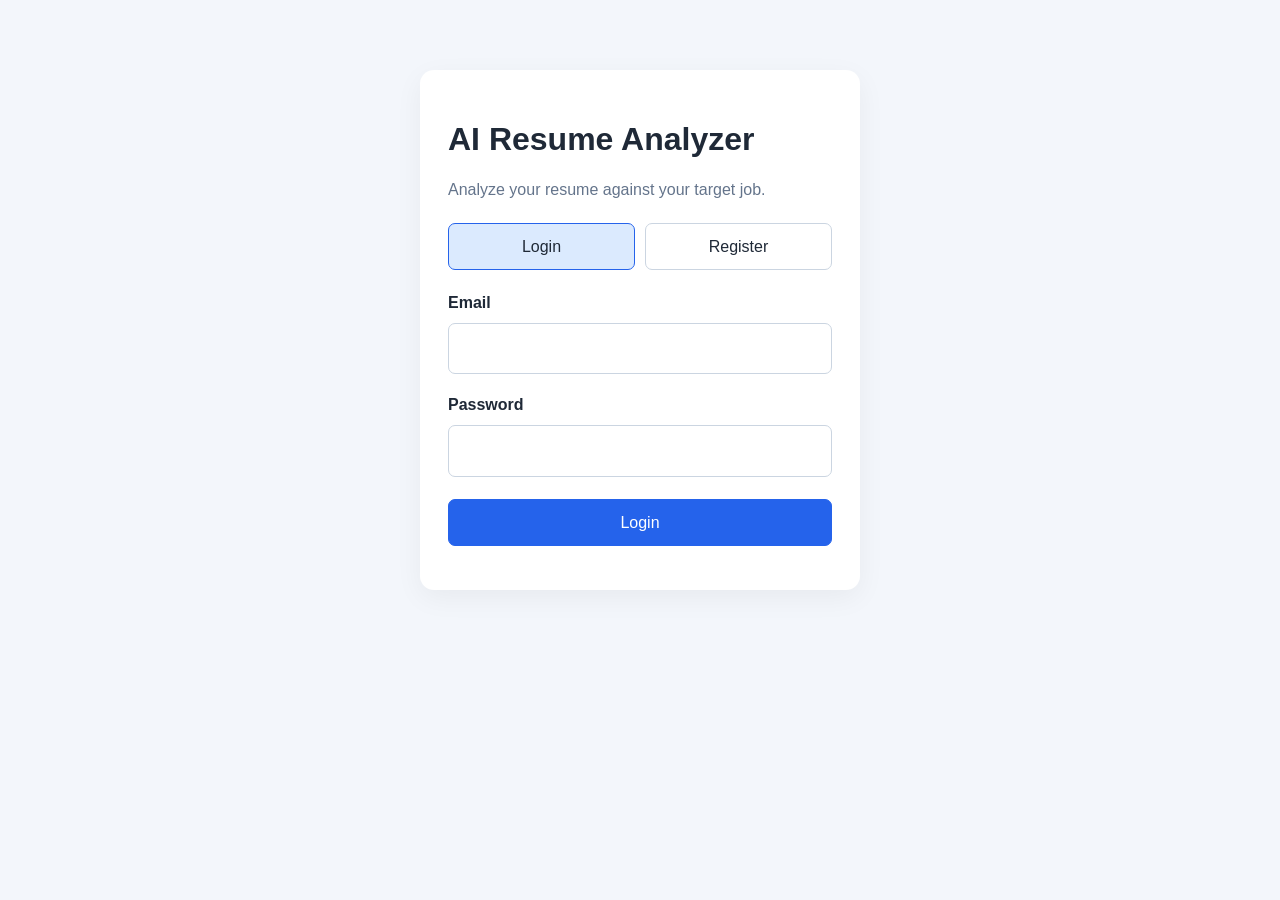
<file: frontend/index.html>
<!DOCTYPE html>
<html lang="en">
<head>
    <meta charset="UTF-8">
    <meta name="viewport" content="width=device-width, initial-scale=1.0">
    <title>AI Resume Analyzer | Login</title>
    <link rel="stylesheet" href="/frontend/style.css">
</head>
<body>
    <main class="auth-card">
        <h1>AI Resume Analyzer</h1>
        <p>Analyze your resume against your target job.</p>

        <div class="tabs">
            <button id="loginTab" class="active">Login</button>
            <button id="registerTab">Register</button>
        </div>

        <form id="authForm">
            <div id="nameField" hidden>
                <label for="name">Full name</label>
                <input id="name" name="name" maxlength="100">
            </div>

            <label for="email">Email</label>
            <input id="email" name="email" type="email"
                   maxlength="255" required>

            <label for="password">Password</label>
            <input id="password" name="password" type="password"
                   minlength="8" required>

            <button id="submitButton" class="primary" type="submit">
                Login
            </button>
        </form>

        <p id="message" role="status"></p>
    </main>

    <script src="/frontend/auth.js"></script>
</body>
</html>
</file>
<file: frontend/style.css>
* {
    box-sizing: border-box;
}

body {
    margin: 0;
    font-family: Arial, sans-serif;
    background: #f3f6fb;
    color: #1f2937;
    line-height: 1.6;
}

h1, h2, h3 {
    line-height: 1.3;
}

a {
    color: #2563eb;
    text-decoration: none;
}

a:hover {
    text-decoration: underline;
}

.topbar {
    background: #ffffff;
    padding: 16px 6%;
    display: flex;
    align-items: center;
    justify-content: space-between;
    gap: 16px;
    flex-wrap: wrap;
    border-bottom: 1px solid #e5e7eb;
}

.topbar h2 {
    margin: 0;
}

nav {
    display: flex;
    align-items: center;
    gap: 16px;
}

.container {
    width: min(900px, 92%);
    margin: 35px auto;
}

.auth-card {
    width: min(440px, 92%);
    margin: 70px auto;
    padding: 28px;
    background: white;
    border-radius: 14px;
    box-shadow: 0 8px 28px #0000000d;
}

.auth-card h1 {
    margin-bottom: 5px;
}

.auth-card > p {
    color: #64748b;
}

.panel {
    background: #ffffff;
    border: 1px solid #e5e7eb;
    border-radius: 12px;
    padding: 24px;
    margin: 22px 0;
}

label {
    display: block;
    margin: 18px 0 7px;
    font-weight: 600;
}

input, textarea {
    width: 100%;
    padding: 12px;
    font: inherit;
    border: 1px solid #cbd5e1;
    border-radius: 7px;
    background: #ffffff;
}

textarea {
    resize: vertical;
}

input:focus, textarea:focus {
    outline: 2px solid #93c5fd;
    border-color: #2563eb;
}

button {
    padding: 10px 15px;
    border: 1px solid #cbd5e1;
    border-radius: 7px;
    background: #ffffff;
    color: #1f2937;
    font: inherit;
    cursor: pointer;
}

button:hover {
    background: #eff6ff;
}

button:disabled {
    opacity: 0.6;
    cursor: not-allowed;
}

.primary {
    width: 100%;
    margin-top: 22px;
    background: #2563eb;
    color: white;
    border-color: #2563eb;
}

.primary:hover {
    background: #1d4ed8;
}

.tabs {
    display: flex;
    gap: 10px;
    margin: 20px 0;
}

.tabs button {
    flex: 1;
}

.tabs button.active {
    background: #dbeafe;
    border-color: #2563eb;
}

.score-card {
    padding: 20px;
    margin: 20px 0;
    text-align: center;
    background: #eff6ff;
    border-radius: 10px;
}

.score-card strong {
    font-size: 42px;
    color: #1d4ed8;
}

.history-card {
    padding: 20px;
    margin: 15px 0;
    background: white;
    border: 1px solid #e5e7eb;
    border-radius: 10px;
}

.history-card h3 {
    margin-top: 0;
}

.history-card button {
    margin: 5px 8px 0 0;
}

#status, #message {
    overflow-wrap: anywhere;
}

@media (max-width: 600px) {
    .topbar {
        align-items: flex-start;
    }

    nav {
        flex-wrap: wrap;
    }

    .panel {
        padding: 16px;
    }

    .auth-card {
        margin-top: 30px;
        padding: 20px;
    }
}
</file>
